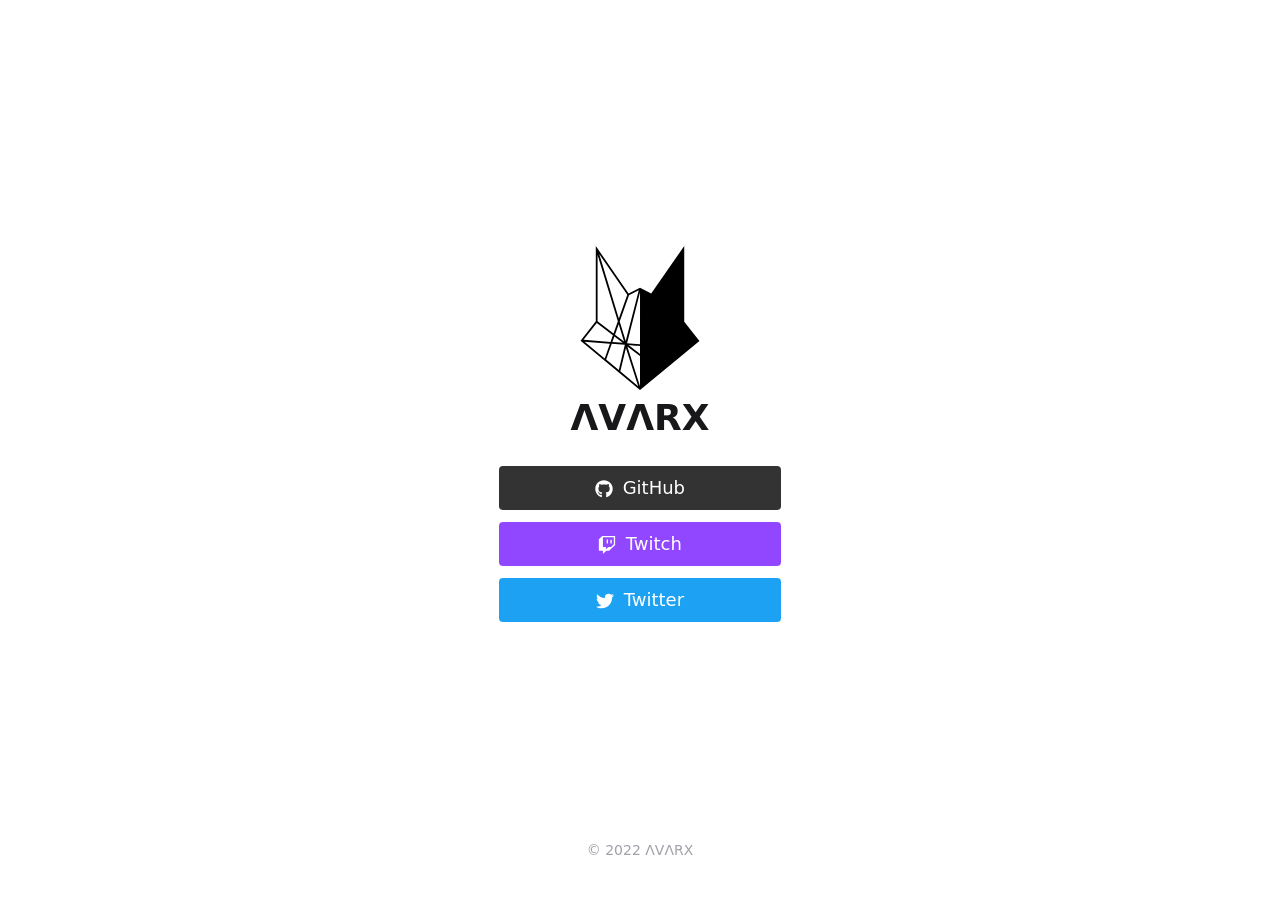
<file: index.html>
<!doctype html><html lang=en><head>
<meta name=generator content="Hugo 0.92.2">
<meta charset=utf-8>
<meta http-equiv=content-language content="en">
<meta name=viewport content="width=device-width,initial-scale=1">
<meta http-equiv=x-ua-compatible content="ie=edge">
<title>ΛVΛRX</title>
<meta name=title content="ΛVΛRX">
<meta name=description content>
<link rel=canonical href=https://www.avarx.io/>
<link rel=alternate type=application/rss+xml href=/index.xml title=ΛVΛRX>
<link type=text/css rel=stylesheet href=/css/compiled/main.min.dfe2f35c441295f2da5d5fde2d679667d7295c4d88602b36f31a39af1705f5418326cdeb45b3e935420b6e32d9abfa69aac8cdd00f8174e8365e44eea4887ef1.css integrity="sha512-3+LzXEQSlfLaXV/eLWeWZ9cpXE2IYCs28xo5rxcF9UGDJs3rRbPpNUILbjLZq/ppqsjN0A+BdOg2XkTupIh+8Q==">
<link rel=icon href=/favicon.ico sizes=any>
<link rel=icon href=/favicon.svg type=image/svg+xml>
<link rel=manifest href=/site.webmanifest>
<meta property="og:title" content="ΛVΛRX">
<meta property="og:description" content>
<meta property="og:type" content="website">
<meta property="og:url" content="https://www.avarx.io/">
<meta name=twitter:card content="summary">
<meta name=twitter:title content="ΛVΛRX">
<meta name=twitter:description content>
<meta name=author content="ΛVΛRX">
<link href=https://github.com/avarx rel=me>
<link href=https://twitch.tv/avarx_ rel=me>
<link href=https://twitter.com/avarx_ rel=me>
</head>
<body class="flex flex-col h-screen px-6 m-auto text-lg leading-7 bg-neutral text-neutral-900 sm:px-14 md:px-24 lg:px-32 dark:bg-neutral-800 dark:text-white max-w-7xl">
<main class=flex-grow>
<article class="flex flex-col items-center justify-center h-full mt-10 text-center">
<header class="flex flex-col items-center mb-3">
<img class="mb-2 w-36 h-36" src=/img/logo.svg>
<h1 class="text-4xl font-extrabold dark:text-white">
ΛVΛRX
</h1>
</header>
<div class="flex flex-col flex-wrap min-w-full mt-4 sm:min-w-0">
<a class="link link-github sm:px-24 min-w-full py-2 mb-3 text-lg rounded" href=https://github.com/avarx target=_blank rel="me noopener noreferrer"><span class=mr-1>
<span class="relative inline-block align-text-bottom icon"><svg aria-hidden="true" focusable="false" data-prefix="fab" data-icon="github" class="svg-inline--fa fa-github fa-w-16" role="img" xmlns="http://www.w3.org/2000/svg" viewBox="0 0 496 512"><path fill="currentcolor" d="M165.9 397.4c0 2-2.3 3.6-5.2 3.6-3.3.3-5.6-1.3-5.6-3.6.0-2 2.3-3.6 5.2-3.6 3-.3 5.6 1.3 5.6 3.6zm-31.1-4.5c-.7 2 1.3 4.3 4.3 4.9 2.6 1 5.6.0 6.2-2s-1.3-4.3-4.3-5.2c-2.6-.7-5.5.3-6.2 2.3zm44.2-1.7c-2.9.7-4.9 2.6-4.6 4.9.3 2 2.9 3.3 5.9 2.6 2.9-.7 4.9-2.6 4.6-4.6-.3-1.9-3-3.2-5.9-2.9zM244.8 8C106.1 8 0 113.3.0 252c0 110.9 69.8 205.8 169.5 239.2 12.8 2.3 17.3-5.6 17.3-12.1.0-6.2-.3-40.4-.3-61.4.0.0-70 15-84.7-29.8.0.0-11.4-29.1-27.8-36.6.0.0-22.9-15.7 1.6-15.4.0.0 24.9 2 38.6 25.8 21.9 38.6 58.6 27.5 72.9 20.9 2.3-16 8.8-27.1 16-33.7-55.9-6.2-112.3-14.3-112.3-110.5.0-27.5 7.6-41.3 23.6-58.9-2.6-6.5-11.1-33.3 2.6-67.9 20.9-6.5 69 27 69 27 20-5.6 41.5-8.5 62.8-8.5s42.8 2.9 62.8 8.5c0 0 48.1-33.6 69-27 13.7 34.7 5.2 61.4 2.6 67.9 16 17.7 25.8 31.5 25.8 58.9.0 96.5-58.9 104.2-114.8 110.5 9.2 7.9 17 22.9 17 46.4.0 33.7-.3 75.4-.3 83.6.0 6.5 4.6 14.4 17.3 12.1C428.2 457.8 496 362.9 496 252 496 113.3 383.5 8 244.8 8zM97.2 352.9c-1.3 1-1 3.3.7 5.2 1.6 1.6 3.9 2.3 5.2 1 1.3-1 1-3.3-.7-5.2-1.6-1.6-3.9-2.3-5.2-1zm-10.8-8.1c-.7 1.3.3 2.9 2.3 3.9 1.6 1 3.6.7 4.3-.7.7-1.3-.3-2.9-2.3-3.9-2-.6-3.6-.3-4.3.7zm32.4 35.6c-1.6 1.3-1 4.3 1.3 6.2 2.3 2.3 5.2 2.6 6.5 1 1.3-1.3.7-4.3-1.3-6.2-2.2-2.3-5.2-2.6-6.5-1zm-11.4-14.7c-1.6 1-1.6 3.6.0 5.9 1.6 2.3 4.3 3.3 5.6 2.3 1.6-1.3 1.6-3.9.0-6.2-1.4-2.3-4-3.3-5.6-2z"/></svg>
</span>
</span>GitHub
</a>
<a class="link link-twitch sm:px-24 min-w-full py-2 mb-3 text-lg rounded" href=https://twitch.tv/avarx_ target=_blank rel="me noopener noreferrer"><span class=mr-1>
<span class="relative inline-block align-text-bottom icon"><svg aria-hidden="true" focusable="false" data-prefix="fab" data-icon="twitch" class="svg-inline--fa fa-twitch fa-w-16" role="img" xmlns="http://www.w3.org/2000/svg" viewBox="0 0 512 512"><path fill="currentcolor" d="M391.17 103.47H352.54v109.7h38.63zM285 103H246.37V212.75H285zM120.83.0 24.31 91.42V420.58H140.14V512l96.53-91.42h77.25L487.69 256V0zM449.07 237.75l-77.22 73.12H294.61l-67.6 64v-64H140.14V36.58H449.07z"/></svg>
</span>
</span>Twitch
</a>
<a class="link link-twitter sm:px-24 min-w-full py-2 mb-3 text-lg rounded" href=https://twitter.com/avarx_ target=_blank rel="me noopener noreferrer"><span class=mr-1>
<span class="relative inline-block align-text-bottom icon"><svg aria-hidden="true" focusable="false" data-prefix="fab" data-icon="twitter" class="svg-inline--fa fa-twitter fa-w-16" role="img" xmlns="http://www.w3.org/2000/svg" viewBox="0 0 512 512"><path fill="currentcolor" d="M459.37 151.716c.325 4.548.325 9.097.325 13.645.0 138.72-105.583 298.558-298.558 298.558-59.452.0-114.68-17.219-161.137-47.106 8.447.974 16.568 1.299 25.34 1.299 49.055.0 94.213-16.568 130.274-44.832-46.132-.975-84.792-31.188-98.112-72.772 6.498.974 12.995 1.624 19.818 1.624 9.421.0 18.843-1.3 27.614-3.573-48.081-9.747-84.143-51.98-84.143-102.985v-1.299c13.969 7.797 30.214 12.67 47.431 13.319-28.264-18.843-46.781-51.005-46.781-87.391.0-19.492 5.197-37.36 14.294-52.954 51.655 63.675 129.3 105.258 216.365 109.807-1.624-7.797-2.599-15.918-2.599-24.04.0-57.828 46.782-104.934 104.934-104.934 30.213.0 57.502 12.67 76.67 33.137 23.715-4.548 46.456-13.32 66.599-25.34-7.798 24.366-24.366 44.833-46.132 57.827 21.117-2.273 41.584-8.122 60.426-16.243-14.292 20.791-32.161 39.308-52.628 54.253z"/></svg>
</span>
</span>Twitter
</a>
</div>
</article>
</main><footer class=py-10>
<div class=text-center>
<p class="text-sm text-neutral-400 dark:text-neutral-500">
&copy;
2022
ΛVΛRX
</p>
</div>
</footer>
</body>
</html>
</file>
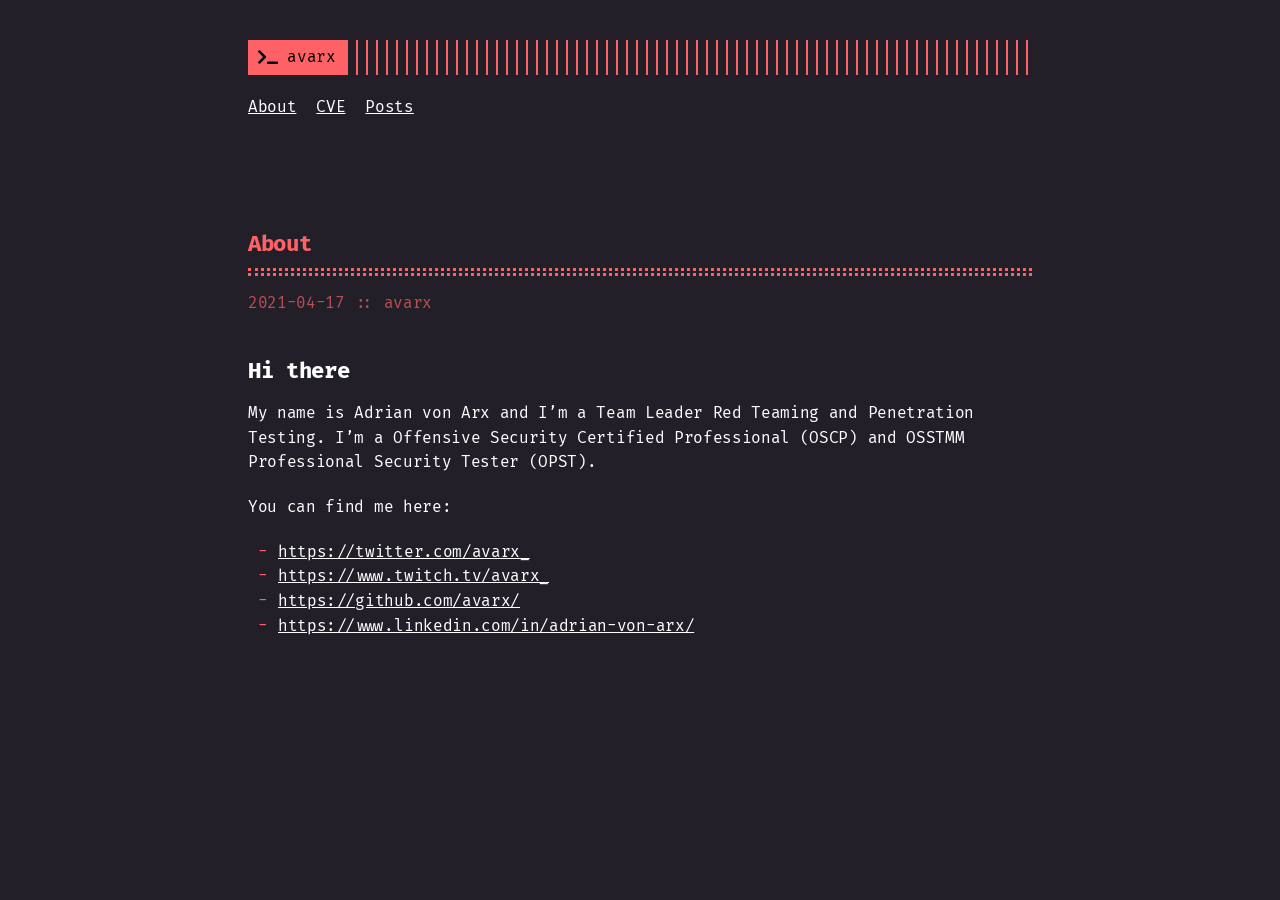
<file: about/index.html>
<!doctype html><html lang=en><head><title>About :: www.avarx.io</title><meta charset=utf-8><meta name=viewport content="width=device-width,initial-scale=1"><meta name=description content="Hi there My name is Adrian von Arx and I&amp;rsquo;m a Team Leader Red Teaming and Penetration Testing. I&amp;rsquo;m a Offensive Security Certified Professional (OSCP) and OSSTMM Professional Security Tester (OPST).
You can find me here:
 https://twitter.com/avarx_ https://www.twitch.tv/avarx_ https://github.com/avarx/ https://www.linkedin.com/in/adrian-von-arx/  "><meta name=keywords content="avarx,security,gaming"><meta name=robots content="noodp"><link rel=canonical href=/about/><link rel=stylesheet href=/assets/fa.min.css><link rel=stylesheet href=/assets/style.css><link rel=stylesheet href=/assets/red.css><link rel=apple-touch-icon href=/img/apple-touch-icon-192x192.png><link rel="shortcut icon" href=/img/favicon/red.png><meta name=twitter:card content="summary"><meta name=twitter:site content="https://www.avarx.io"><meta name=twitter:creator content="avarx"><meta property="og:locale" content="en"><meta property="og:type" content="article"><meta property="og:title" content="About"><meta property="og:description" content="Hi there My name is Adrian von Arx and I&amp;rsquo;m a Team Leader Red Teaming and Penetration Testing. I&amp;rsquo;m a Offensive Security Certified Professional (OSCP) and OSSTMM Professional Security Tester (OPST).
You can find me here:
 https://twitter.com/avarx_ https://www.twitch.tv/avarx_ https://github.com/avarx/ https://www.linkedin.com/in/adrian-von-arx/  "><meta property="og:url" content="/about/"><meta property="og:site_name" content="www.avarx.io"><meta property="og:image" content="/img/favicon/red.png"><meta property="og:image:width" content="2048"><meta property="og:image:height" content="1024"><meta property="article:published_time" content="2021-04-17 00:00:00 +0000 UTC"></head><body class=red><div class="container center headings--one-size"><header class=header><div class=header__inner><div class=header__logo><a href=/><div class=logo><span class="fas fa-terminal"></span>&nbsp;avarx</div></a></div><div class=menu-trigger>menu</div></div><nav class=menu><ul class="menu__inner menu__inner--desktop"><li><a href=/about>About</a></li><li><a href=/cve>CVE</a></li><li><a href=/posts>Posts</a></li></ul><ul class="menu__inner menu__inner--mobile"><li><a href=/about>About</a></li><li><a href=/cve>CVE</a></li><li><a href=/posts>Posts</a></li></ul></nav></header><div class=content><div class=post><h1 class=post-title><a href=/about/>About</a></h1><div class=post-meta><span class=post-date>2021-04-17</span>
<span class=post-author>:: avarx</span></div><div class=post-content><div><h1 id=hi-there>Hi there<a href=#hi-there class=hanchor arialabel=Anchor>&#8983;</a></h1><p>My name is Adrian von Arx and I&rsquo;m a Team Leader Red Teaming and Penetration Testing.
I&rsquo;m a Offensive Security Certified Professional (OSCP) and OSSTMM Professional Security Tester (OPST).</p><p>You can find me here:</p><ul><li><a href=https://twitter.com/avarx_>https://twitter.com/avarx_</a></li><li><a href=https://www.twitch.tv/avarx_>https://www.twitch.tv/avarx_</a></li><li><a href=https://github.com/avarx/>https://github.com/avarx/</a></li><li><a href=https://www.linkedin.com/in/adrian-von-arx/>https://www.linkedin.com/in/adrian-von-arx/</a></li></ul></div></div></div></div><footer class=footer></footer><script src=/assets/main.js></script><script src=/assets/prism.js></script></div></body></html>
</file>
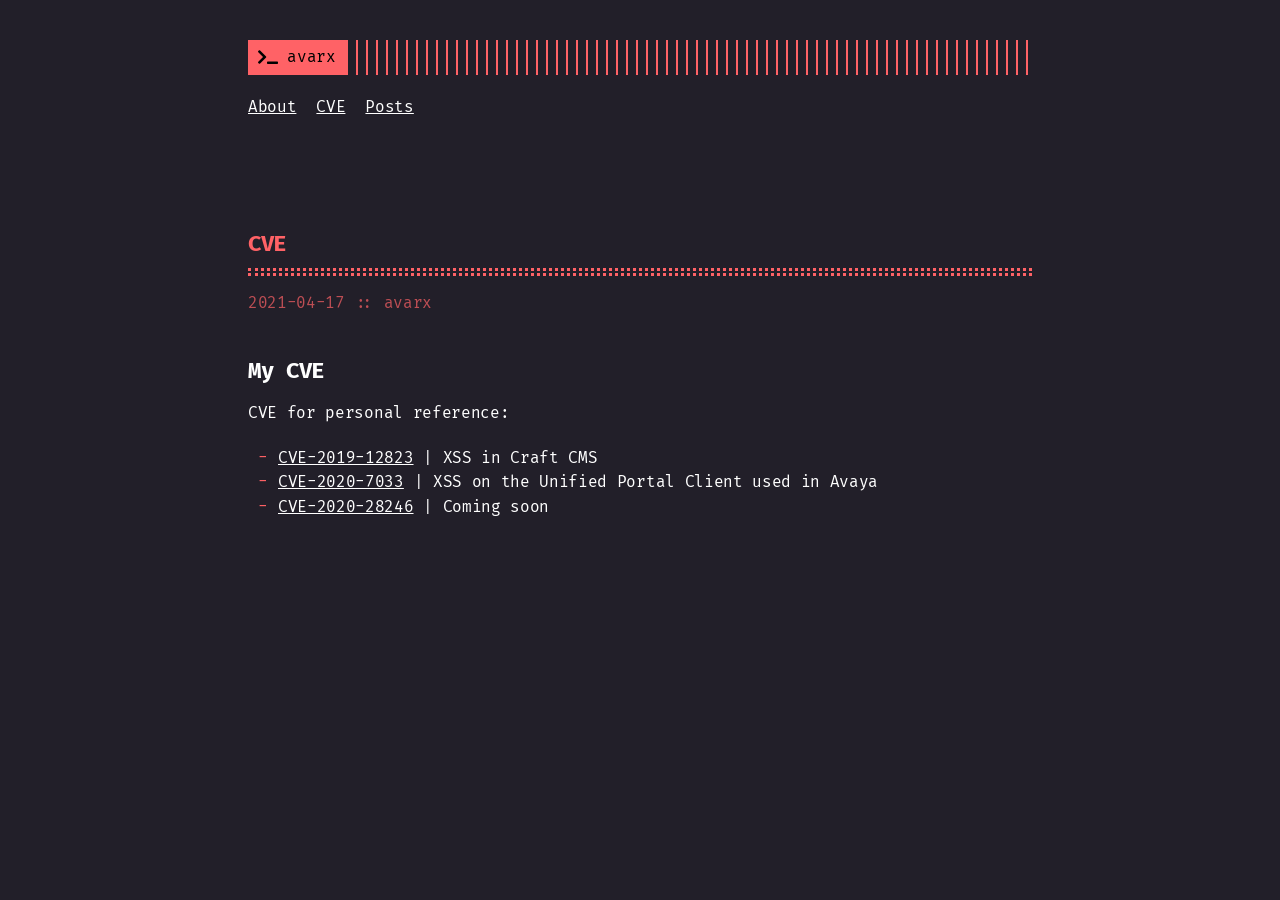
<file: cve/index.html>
<!doctype html><html lang=en><head><title>CVE :: www.avarx.io</title><meta charset=utf-8><meta name=viewport content="width=device-width,initial-scale=1"><meta name=description content="My CVE CVE for personal reference:
 CVE-2019-12823 | XSS in Craft CMS CVE-2020-7033 | XSS on the Unified Portal Client used in Avaya CVE-2020-28246 | Coming soon  "><meta name=keywords content="avarx,security,gaming"><meta name=robots content="noodp"><link rel=canonical href=/cve/><link rel=stylesheet href=/assets/fa.min.css><link rel=stylesheet href=/assets/style.css><link rel=stylesheet href=/assets/red.css><link rel=apple-touch-icon href=/img/apple-touch-icon-192x192.png><link rel="shortcut icon" href=/img/favicon/red.png><meta name=twitter:card content="summary"><meta name=twitter:site content="https://www.avarx.io"><meta name=twitter:creator content="avarx"><meta property="og:locale" content="en"><meta property="og:type" content="article"><meta property="og:title" content="CVE"><meta property="og:description" content="My CVE CVE for personal reference:
 CVE-2019-12823 | XSS in Craft CMS CVE-2020-7033 | XSS on the Unified Portal Client used in Avaya CVE-2020-28246 | Coming soon  "><meta property="og:url" content="/cve/"><meta property="og:site_name" content="www.avarx.io"><meta property="og:image" content="/img/favicon/red.png"><meta property="og:image:width" content="2048"><meta property="og:image:height" content="1024"><meta property="article:published_time" content="2021-04-17 00:00:00 +0000 UTC"></head><body class=red><div class="container center headings--one-size"><header class=header><div class=header__inner><div class=header__logo><a href=/><div class=logo><span class="fas fa-terminal"></span>&nbsp;avarx</div></a></div><div class=menu-trigger>menu</div></div><nav class=menu><ul class="menu__inner menu__inner--desktop"><li><a href=/about>About</a></li><li><a href=/cve>CVE</a></li><li><a href=/posts>Posts</a></li></ul><ul class="menu__inner menu__inner--mobile"><li><a href=/about>About</a></li><li><a href=/cve>CVE</a></li><li><a href=/posts>Posts</a></li></ul></nav></header><div class=content><div class=post><h1 class=post-title><a href=/cve/>CVE</a></h1><div class=post-meta><span class=post-date>2021-04-17</span>
<span class=post-author>:: avarx</span></div><div class=post-content><div><h1 id=my-cve>My CVE<a href=#my-cve class=hanchor arialabel=Anchor>&#8983;</a></h1><p>CVE for personal reference:</p><ul><li><a href="https://cve.mitre.org/cgi-bin/cvename.cgi?name=2019-12823">CVE-2019-12823</a> | XSS in Craft CMS</li><li><a href="https://cve.mitre.org/cgi-bin/cvename.cgi?name=CVE-2020-7033">CVE-2020-7033</a> | XSS on the Unified Portal Client used in Avaya</li><li><a href="https://cve.mitre.org/cgi-bin/cvename.cgi?name=2020-28246">CVE-2020-28246</a> | Coming soon</li></ul></div></div></div></div><footer class=footer></footer><script src=/assets/main.js></script><script src=/assets/prism.js></script></div></body></html>
</file>
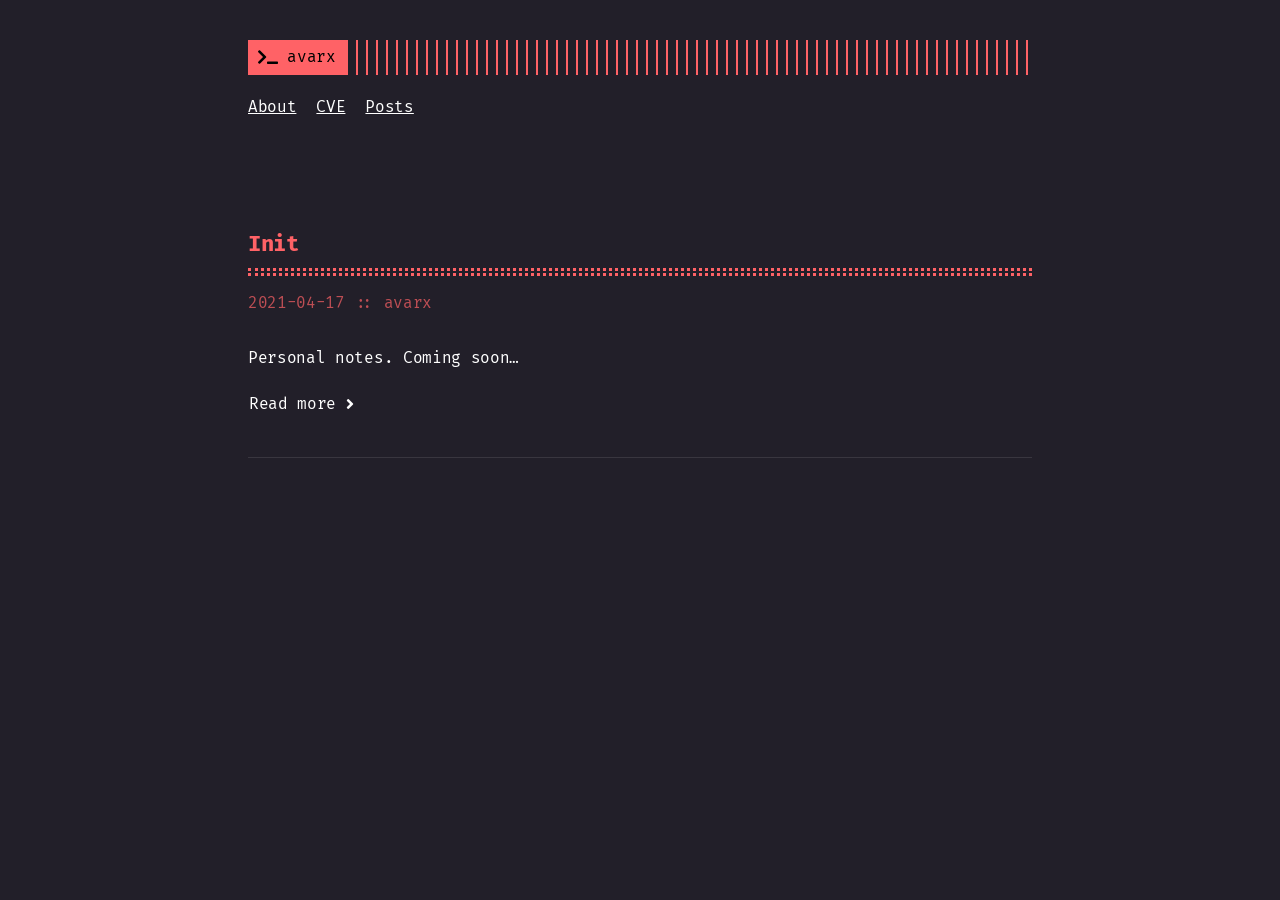
<file: posts/page/1/index.html>
<!doctype html><html><head><title>/posts/</title><link rel=canonical href=/posts/><meta name=robots content="noindex"><meta charset=utf-8><meta http-equiv=refresh content="0; url=/posts/"></head></html>
</file>
